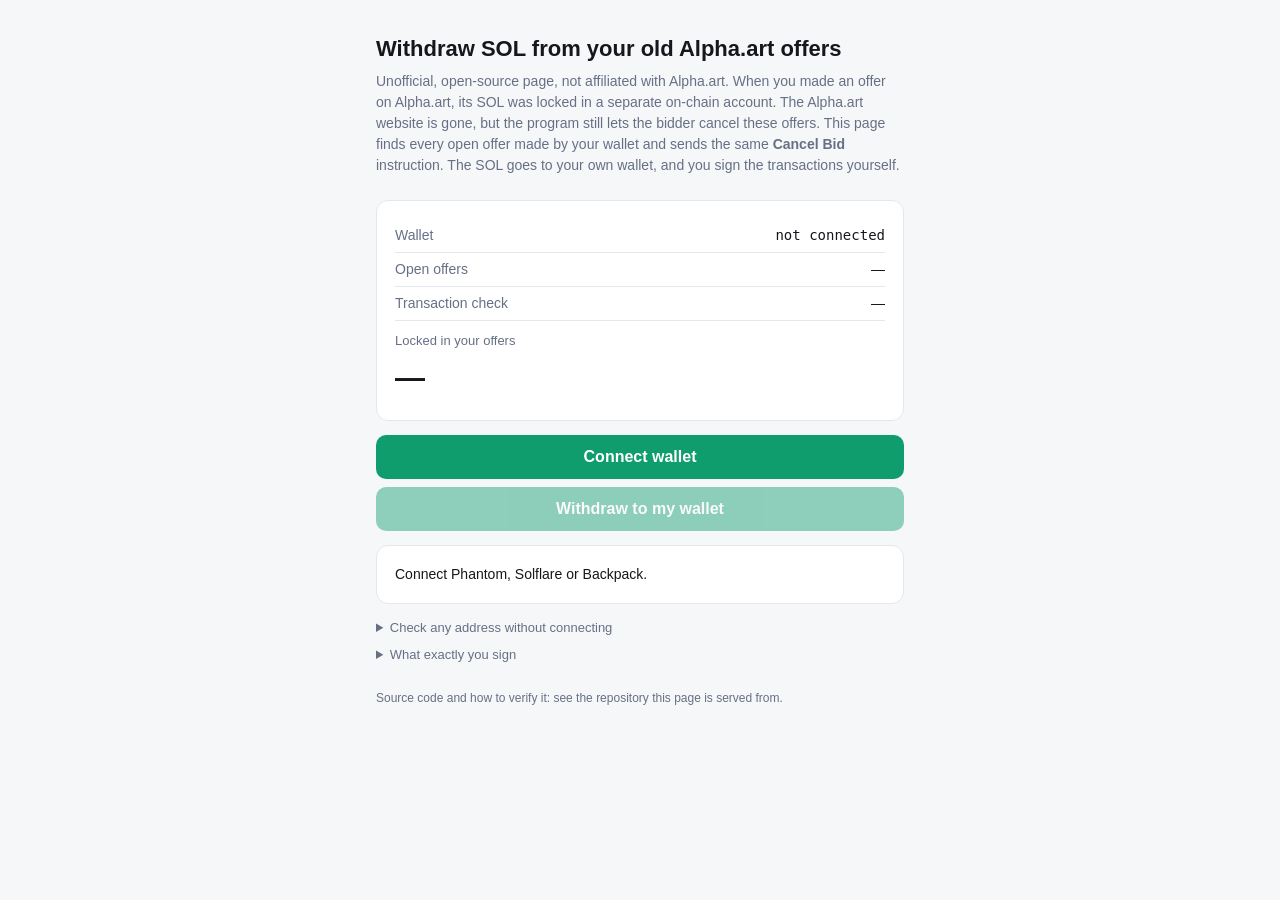
<file: index.html>
<!doctype html>
<html lang="en">
<head>
<meta charset="utf-8">
<meta name="viewport" content="width=device-width, initial-scale=1">
<!-- The page may only load its own files (incl. offers.json) and talk to the public Solana RPCs below. Nothing else. -->
<meta http-equiv="Content-Security-Policy" content="default-src 'none'; script-src 'self'; style-src 'self'; img-src 'self'; connect-src 'self' https://mainnet.helius-rpc.com https://solana-rpc.publicnode.com wss://solana-rpc.publicnode.com https://solana-mainnet.gateway.tatum.io https://api.mainnet-beta.solana.com wss://api.mainnet-beta.solana.com; base-uri 'none'; form-action 'none'">
<meta name="referrer" content="no-referrer">
<title>Alpha.art Offer Withdraw</title>
<script src="antiframe.js"></script>
<link rel="stylesheet" href="style.css">
</head>
<body>
<main>
  <h1>Withdraw SOL from your old Alpha.art offers</h1>
  <p class="sub">Unofficial, open-source page, not affiliated with Alpha.art.
    When you made an offer on Alpha.art, its SOL was locked in a separate on-chain account.
    The Alpha.art website is gone, but the program still lets the bidder cancel these offers.
    This page finds every open offer made by your wallet and sends the same <b>Cancel Bid</b> instruction.
    The SOL goes to your own wallet, and you sign the transactions yourself.</p>

  <div class="card">
    <div class="row"><span>Wallet</span><span class="mono" id="wallet">not connected</span></div>
    <div class="row"><span>Open offers</span><span id="count">—</span></div>
    <div class="row"><span>Transaction check</span><span id="sim">—</span></div>
    <div class="amt">
      <div class="lbl">Locked in your offers</div>
      <div class="big" id="amount">—</div>
    </div>
    <div id="offers"></div>
  </div>

  <button id="connect">Connect wallet</button>
  <button id="withdraw" disabled>Withdraw to my wallet</button>

  <div class="card"><div id="log">Connect Phantom, Solflare or Backpack.</div></div>

  <details>
    <summary>Check any address without connecting</summary>
    <p>Read-only: lists the wallet's open Alpha.art offers and simulates withdrawing them. Nothing is signed.</p>
    <input id="probe" placeholder="wallet address" autocomplete="off" spellcheck="false">
    <button class="sec" id="probeBtn">Check</button>
  </details>
  <details>
    <summary>What exactly you sign</summary>
    <p>Only instructions of the Alpha.art program <span class="mono">HZaWndaNWHFDd9Dhk5pqUUtsmoBCqzb1MLu3NAh1VX6B</span>,
      Cancel Bid (data <span class="mono">04</span>), one per offer, up to 10 per transaction.
      Accounts are just your wallet (signer, receives the SOL) and the offer account (closed).
      Each one closes an offer account that your wallet created and sends its full balance to your wallet.
      There are no token approvals and no transfers to anyone else. Network fee is 0.000005 SOL per transaction.
      Your wallet shows its own simulation before you sign.</p>
  </details>
  <p class="foot" id="indexNote"></p>
  <p class="foot">Source code and how to verify it: see the repository this page is served from.</p>
</main>
<script src="web3.iife.min.js"></script>
<script src="app.js?v=1"></script>
</body>
</html>
</file>
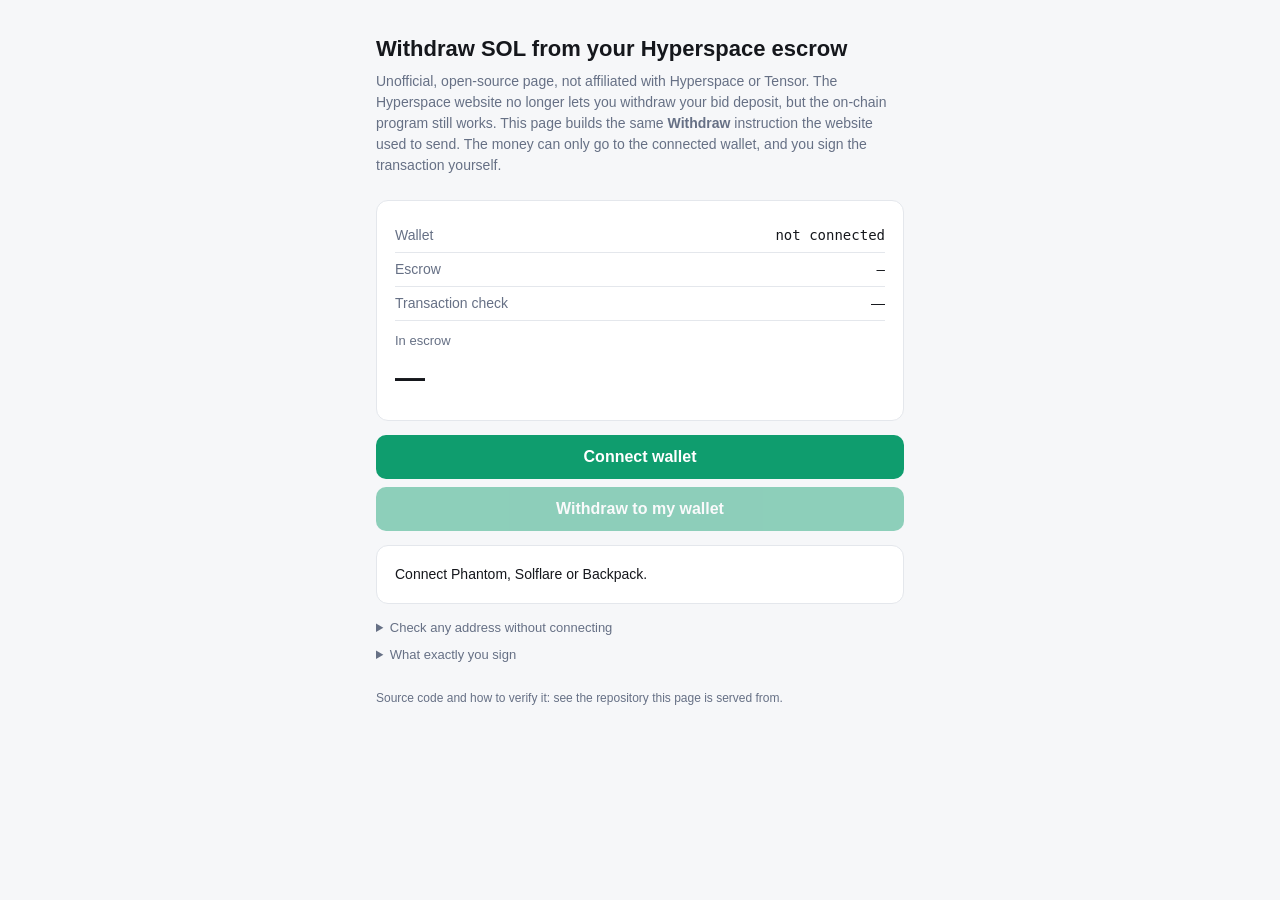
<file: hyperspace/index.html>
<!doctype html>
<html lang="en">
<head>
<meta charset="utf-8">
<meta name="viewport" content="width=device-width, initial-scale=1">
<!-- The page may only load its own files and talk to the public Solana RPCs below. Nothing else. -->
<meta http-equiv="Content-Security-Policy" content="default-src 'none'; script-src 'self'; style-src 'self'; img-src 'self'; connect-src https://mainnet.helius-rpc.com https://solana-rpc.publicnode.com wss://solana-rpc.publicnode.com https://solana-mainnet.gateway.tatum.io https://api.mainnet-beta.solana.com wss://api.mainnet-beta.solana.com; base-uri 'none'; form-action 'none'">
<meta name="referrer" content="no-referrer">
<title>Hyperspace Escrow Withdraw</title>
<script src="antiframe.js"></script>
<link rel="stylesheet" href="style.css">
</head>
<body>
<main>
  <h1>Withdraw SOL from your Hyperspace escrow</h1>
  <p class="sub">Unofficial, open-source page, not affiliated with Hyperspace or Tensor.
    The Hyperspace website no longer lets you withdraw your bid deposit, but the on-chain program still works.
    This page builds the same <b>Withdraw</b> instruction the website used to send.
    The money can only go to the connected wallet, and you sign the transaction yourself.</p>

  <div class="card">
    <div class="row"><span>Wallet</span><span class="mono" id="wallet">not connected</span></div>
    <div class="row"><span>Escrow</span><span class="mono" id="escrow">—</span></div>
    <div class="row"><span>Transaction check</span><span id="sim">—</span></div>
    <div class="amt">
      <div class="lbl">In escrow</div>
      <div class="big" id="amount">—</div>
    </div>
  </div>

  <button id="connect">Connect wallet</button>
  <button id="withdraw" disabled>Withdraw to my wallet</button>

  <div class="card"><div id="log">Connect Phantom, Solflare or Backpack.</div></div>

  <details>
    <summary>Check any address without connecting</summary>
    <p>Read-only: shows the escrow balance and simulates the withdrawal. Nothing is signed.</p>
    <input id="probe" placeholder="wallet address" autocomplete="off" spellcheck="false">
    <button class="sec" id="probeBtn">Check</button>
  </details>
  <details>
    <summary>What exactly you sign</summary>
    <p>One instruction of the Hyperspace program <span class="mono">HYPERfwdTjyJ2SCaKHmpF2MtrXqWxrsotYDsTrshHWq8</span>,
      Withdraw (<span class="mono">b712469c946da122</span>). It moves the full balance of your escrow
      <span class="mono">["hyperspace", auction house, your wallet]</span> to your own wallet.
      There are no token approvals and no transfers to anyone else. Network fee is 0.000005 SOL.
      Your wallet shows its own simulation before you sign.</p>
  </details>
  <p class="foot">Source code and how to verify it: see the repository this page is served from.</p>
</main>
<script src="web3.iife.min.js"></script>
<script src="app.js"></script>
</body>
</html>
</file>
<file: style.css>
:root { --bg:#f6f7f9; --card:#fff; --fg:#15171c; --mut:#667085; --line:#e4e7ec; --acc:#0f9d6e; --err:#c0392b; }
@media (prefers-color-scheme: dark) { :root { --bg:#0f1115; --card:#171a21; --fg:#e8eaf0; --mut:#98a2b3; --line:#2a2f3a; --acc:#14c38e; --err:#ff6b5b; } }
* { box-sizing:border-box }
html:not(.top) body { display:none }  /* shown by antiframe.js only when not inside a frame */
body { margin:0; background:var(--bg); color:var(--fg); font:16px/1.5 -apple-system,BlinkMacSystemFont,"Segoe UI",Roboto,sans-serif; }
main { max-width:560px; margin:0 auto; padding:32px 16px 48px; }
h1 { font-size:22px; margin:0 0 6px }
.sub { color:var(--mut); margin:0 0 24px; font-size:14px }
.card { background:var(--card); border:1px solid var(--line); border-radius:12px; padding:18px; margin:0 0 14px }
.row { display:flex; justify-content:space-between; gap:12px; padding:6px 0; border-bottom:1px solid var(--line); font-size:14px }
.row:last-child { border-bottom:0 }
.row span:first-child { color:var(--mut) }
.mono { font-family:ui-monospace,SFMono-Regular,Menlo,monospace; word-break:break-all }
.row .mono { text-align:right }
.amt { margin-top:10px }
.lbl { color:var(--mut); font-size:13px }
.big { font-size:30px; font-weight:650; margin:4px 0 2px }
button { width:100%; padding:13px; border:0; border-radius:10px; font-size:16px; font-weight:600; cursor:pointer; background:var(--acc); color:#fff; }
#withdraw { margin:8px 0 14px }
button:disabled { opacity:.45; cursor:default }
button.sec { background:transparent; color:var(--fg); border:1px solid var(--line); margin-top:8px }
input { width:100%; padding:10px; border-radius:8px; border:1px solid var(--line); background:var(--bg); color:var(--fg); font:13px ui-monospace,Menlo,monospace }
#log { font-size:14px; white-space:pre-wrap; word-break:break-word }
.ok { color:var(--acc) } .bad { color:var(--err) }
details { font-size:13px; color:var(--mut); margin-bottom:8px } details p { margin:6px 0 }
.foot { font-size:12px; color:var(--mut); margin-top:24px }
a { color:var(--acc) }
</file>
<file: hyperspace/style.css>
:root { --bg:#f6f7f9; --card:#fff; --fg:#15171c; --mut:#667085; --line:#e4e7ec; --acc:#0f9d6e; --err:#c0392b; }
@media (prefers-color-scheme: dark) { :root { --bg:#0f1115; --card:#171a21; --fg:#e8eaf0; --mut:#98a2b3; --line:#2a2f3a; --acc:#14c38e; --err:#ff6b5b; } }
* { box-sizing:border-box }
html:not(.top) body { display:none }  /* shown by antiframe.js only when not inside a frame */
body { margin:0; background:var(--bg); color:var(--fg); font:16px/1.5 -apple-system,BlinkMacSystemFont,"Segoe UI",Roboto,sans-serif; }
main { max-width:560px; margin:0 auto; padding:32px 16px 48px; }
h1 { font-size:22px; margin:0 0 6px }
.sub { color:var(--mut); margin:0 0 24px; font-size:14px }
.card { background:var(--card); border:1px solid var(--line); border-radius:12px; padding:18px; margin:0 0 14px }
.row { display:flex; justify-content:space-between; gap:12px; padding:6px 0; border-bottom:1px solid var(--line); font-size:14px }
.row:last-child { border-bottom:0 }
.row span:first-child { color:var(--mut) }
.mono { font-family:ui-monospace,SFMono-Regular,Menlo,monospace; word-break:break-all }
.row .mono { text-align:right }
.amt { margin-top:10px }
.lbl { color:var(--mut); font-size:13px }
.big { font-size:30px; font-weight:650; margin:4px 0 2px }
button { width:100%; padding:13px; border:0; border-radius:10px; font-size:16px; font-weight:600; cursor:pointer; background:var(--acc); color:#fff; }
#withdraw { margin:8px 0 14px }
button:disabled { opacity:.45; cursor:default }
button.sec { background:transparent; color:var(--fg); border:1px solid var(--line); margin-top:8px }
input { width:100%; padding:10px; border-radius:8px; border:1px solid var(--line); background:var(--bg); color:var(--fg); font:13px ui-monospace,Menlo,monospace }
#log { font-size:14px; white-space:pre-wrap; word-break:break-word }
.ok { color:var(--acc) } .bad { color:var(--err) }
details { font-size:13px; color:var(--mut); margin-bottom:8px } details p { margin:6px 0 }
.foot { font-size:12px; color:var(--mut); margin-top:24px }
a { color:var(--acc) }
</file>
